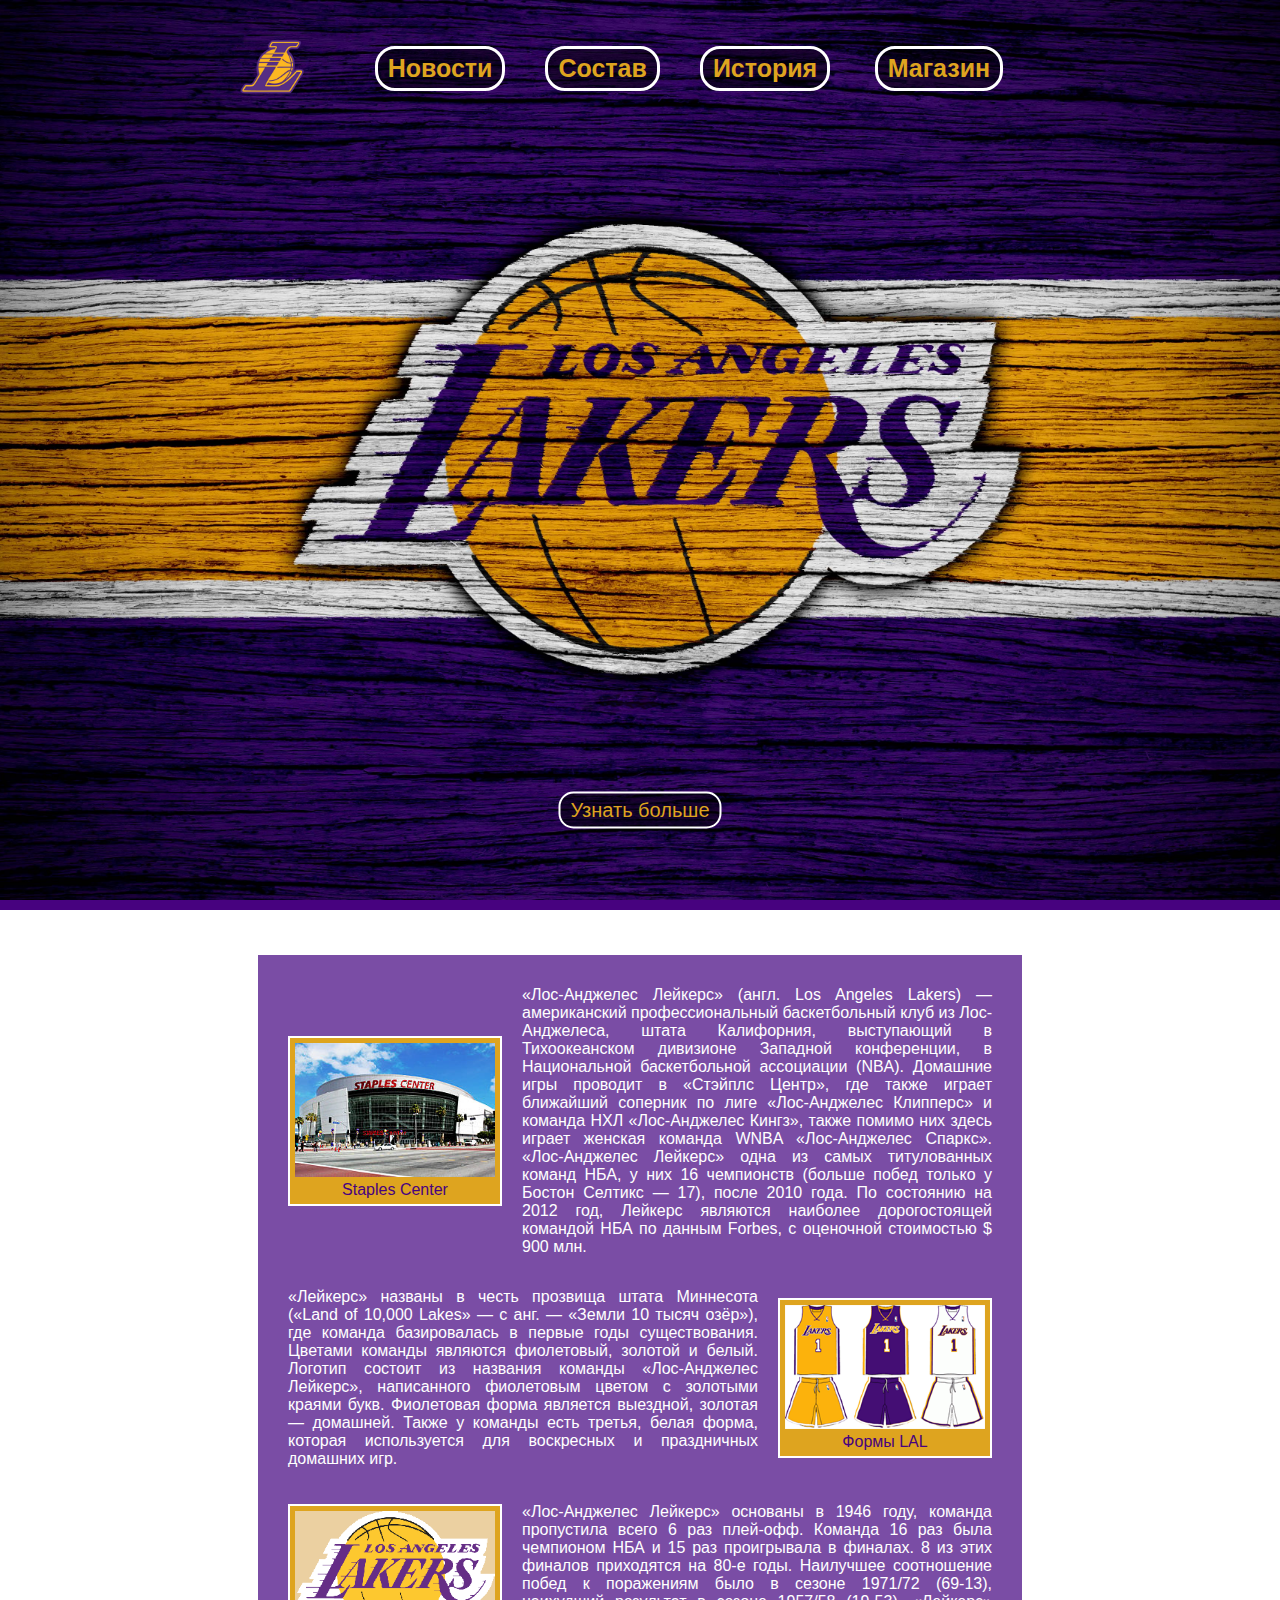
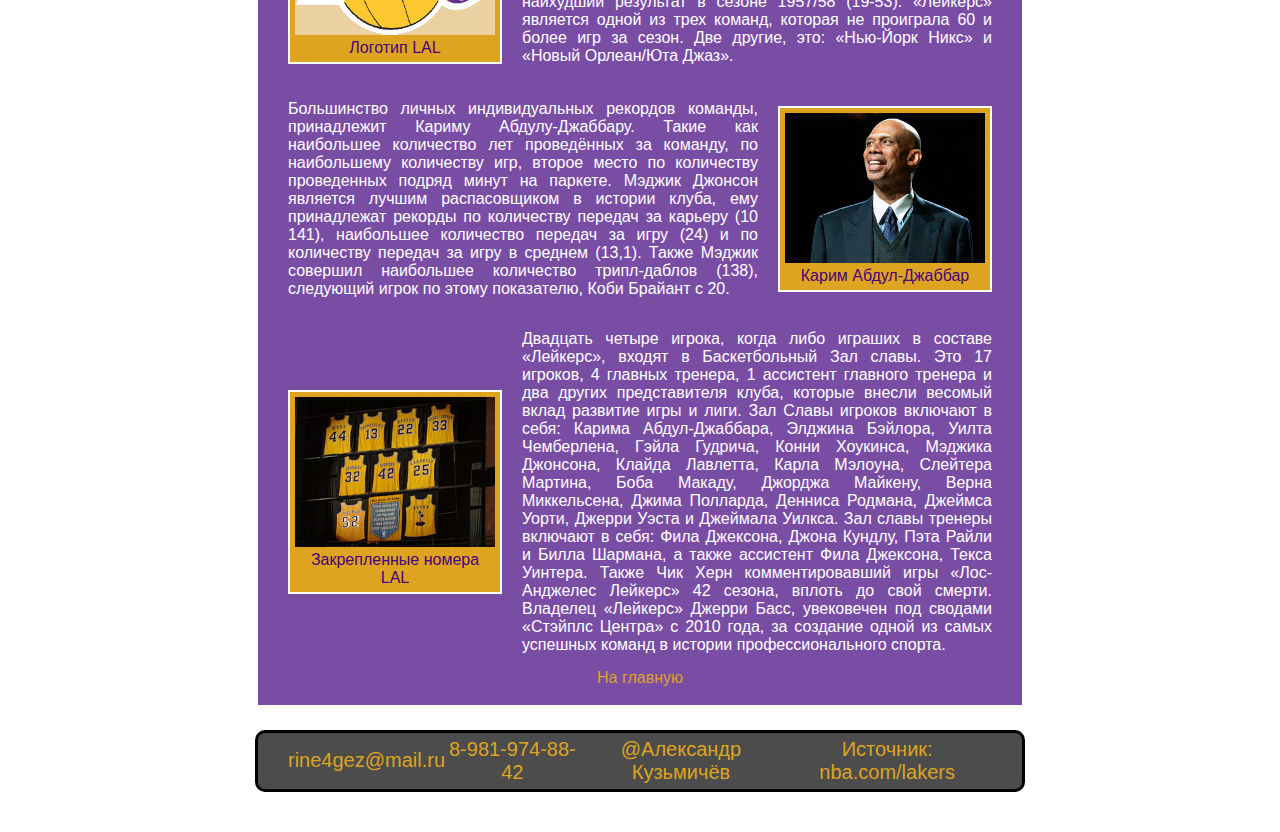
<file: www/index.html>
<!DOCTYPE html>
<html>

	<head>
		<meta charset="UTF-8">
		<title>LAL Basketball</title>
		<link href="css/style.css" rel="stylesheet">
	</head>
	
	<body class="sideimages">
		<a name="top"></a>
		<!-- Шапка сайта(логотип,меню) -->
		<header class="header">
			<div class="header_container">
				<img alt="Lakers" src="image/logo.png" width="70px"></img>
				<ul class="dropdown">
					<li class="dropdown-top">
					<a class="link" href="news.html">Новости</a>
					<ul class="dropdown-inside">
						<li><a href="statistics.html">Статистика</a></li>
						<li><a href="highlights.html">Хайлайты</a></li>
					</ul>
					</li>
					<li class="dropdown-top">
					<a class="link" href="team.html">Состав</a>
					</li>
					<a class="link" href="history.html">История</a>
					<a class="link" href="https://lakersstore.com/?utm_source=lakers&utm_medium=lakers_website&utm_campaign=lakers_web_general_9.30.13_01">Магазин</a>
				</ul>
			</div>
		</header>
		
		<!-- Интро сайта(изображение логотипа) -->
		<div class="intro">
			<a class="anchor" href="#content">Узнать больше</a>
		</div>
	
		<!-- Боковые изображения(задний фон контента) -->
			
		<a name="content"></a>
		
		<!-- Контейнер контента -->
		<div class="content">
		
			<!-- Подконтейнер контента -->
			<div class="content_inner">
			
				<!-- Стилизация изображения по левому краю -->
				<figure class="limg">
					<img class="wimg" src="image/staplescenter.jpg">
					<figcaption>Staples Center</figcaption>
				</figure>
				
				<p align="justify">«Лос-Анджелес Лейкерс» (англ. Los Angeles Lakers) — американский профессиональный баскетбольный клуб из Лос-Анджелеса, штата Калифорния, выступающий в Тихоокеанском дивизионе Западной конференции, в Национальной баскетбольной ассоциации (NBA). Домашние игры проводит в «Стэйплс Центр», где также играет ближайший соперник по лиге «Лос-Анджелес Клипперс» и команда НХЛ «Лос-Анджелес Кингз», также помимо них здесь играет женская команда WNBA «Лос-Анджелес Спаркс». «Лос-Анджелес Лейкерс» одна из самых титулованных команд НБА, у них 16 чемпионств (больше побед только у Бостон Селтикс — 17), после 2010 года. По состоянию на 2012 год, Лейкерс являются наиболее дорогостоящей командой НБА по данным Forbes, с оценочной стоимостью $ 900 млн.</p>
				
			</div>
			
			<!-- Подконтейнер контента -->
			<div class="content_inner">
			
				<p align="justify">«Лейкерс» названы в честь прозвища штата Миннесота («Land of 10,000 Lakes» — с анг. — «Земли 10 тысяч озёр»), где команда базировалась в первые годы существования. Цветами команды являются фиолетовый, золотой и белый. Логотип состоит из названия команды «Лос-Анджелес Лейкерс», написанного фиолетовым цветом с золотыми краями букв. Фиолетовая форма является выездной, золотая — домашней. Также у команды есть третья, белая форма, которая используется для воскресных и праздничных домашних игр.</p>
				
				<!-- Стилизация изображения по правому краю -->
				<figure class="rimg">
					<img class="wimg" src="image/forms.png">
					<figcaption>Формы LAL</figcaption>
				</figure>
				
			</div>
			
			<!-- Подконтейнер контента -->
			<div class="content_inner">
			
				<!-- Стилизация изображения по левому краю -->
				<figure class="limg">
					<img class="wimg" src="image/lakerslogo.png">
					<figcaption>Логотип LAL</figcaption>
				</figure>
				
				<p align="justify">«Лос-Анджелес Лейкерс» основаны в 1946 году, команда пропустила всего 6 раз плей-офф. Команда 16 раз была чемпионом НБА и 15 раз проигрывала в финалах. 8 из этих финалов приходятся на 80-е годы. Наилучшее соотношение побед к поражениям было в сезоне 1971/72 (69-13), наихудший результат в сезоне 1957/58 (19-53). «Лейкерс» является одной из трех команд, которая не проиграла 60 и более игр за сезон. Две другие, это: «Нью-Йорк Никс» и «Новый Орлеан/Юта Джаз».</p>
				
			</div>
				
			<!-- Подконтейнер контента -->
			<div class="content_inner">
			
				<p align="justify">Большинство личных индивидуальных рекордов команды, принадлежит Кариму Абдулу-Джаббару. Такие как наибольшее количество лет проведённых за команду, по наибольшему количеству игр, второе место по количеству проведенных подряд минут на паркете. Мэджик Джонсон является лучшим распасовщиком в истории клуба, ему принадлежат рекорды по количеству передач за карьеру (10 141), наибольшее количество передач за игру (24) и по количеству передач за игру в среднем (13,1). Также Мэджик совершил наибольшее количество трипл-даблов (138), следующий игрок по этому показателю, Коби Брайант с 20.</p>
				
				<!-- Стилизация изображения по правому краю -->
				<figure class="rimg">
					<img class="wimg" src="image/kareem.jpg">
					<figcaption>Карим Абдул-Джаббар</figcaption>
				</figure>	
				
			</div>
			
			<!-- Подконтейнер контента -->
			<div class="content_inner">
				
				<!-- Стилизация изображения по левому краю -->
				<figure class="limg">
					<img class="wimg" src="image/number.jpg">
					<figcaption>Закрепленные номера LAL</figcaption>
				</figure>
				
				<p align="justify">Двадцать четыре игрока, когда либо играших в составе «Лейкерс», входят в Баскетбольный Зал славы. Это 17 игроков, 4 главных тренера, 1 ассистент главного тренера и два других представителя клуба, которые внесли весомый вклад развитие игры и лиги. Зал Славы игроков включают в себя: Карима Абдул-Джаббара, Элджина Бэйлора, Уилта Чемберлена, Гэйла Гудрича, Конни Хоукинса, Мэджика Джонсона, Клайда Лавлетта, Карла Мэлоуна, Слейтера Мартина, Боба Макаду, Джорджа Майкену, Верна Миккельсена, Джима Полларда, Денниса Родмана, Джеймса Уорти, Джерри Уэста и Джеймала Уилкса. Зал славы тренеры включают в себя: Фила Джексона, Джона Кундлу, Пэта Райли и Билла Шармана, а также ассистент Фила Джексона, Текса Уинтера. Также Чик Херн комментировавший игры «Лос-Анджелес Лейкерс» 42 сезона, вплоть до свой смерти. Владелец «Лейкерс» Джерри Басс, увековечен под сводами «Стэйплс Центра» с 2010 года, за создание одной из самых успешных команд в истории профессионального спорта.</p>
				
			</div>
			<a class="backanchor" href="#top">На главную</a>
			
		</div>
		<!-- Подвал -->
		<div class="footer">
			<a href="mailto:rine4gez@mail.ru">rine4gez@mail.ru</a>
			8-981-974-88-42 
			<a href="https://www.vk.com/fannge">@Александр Кузьмичёв</a>
			<a href="https://www.nba.com/lakers">Источник: nba.com/lakers</a>
		</div>	
	</body>
</html>
</file>
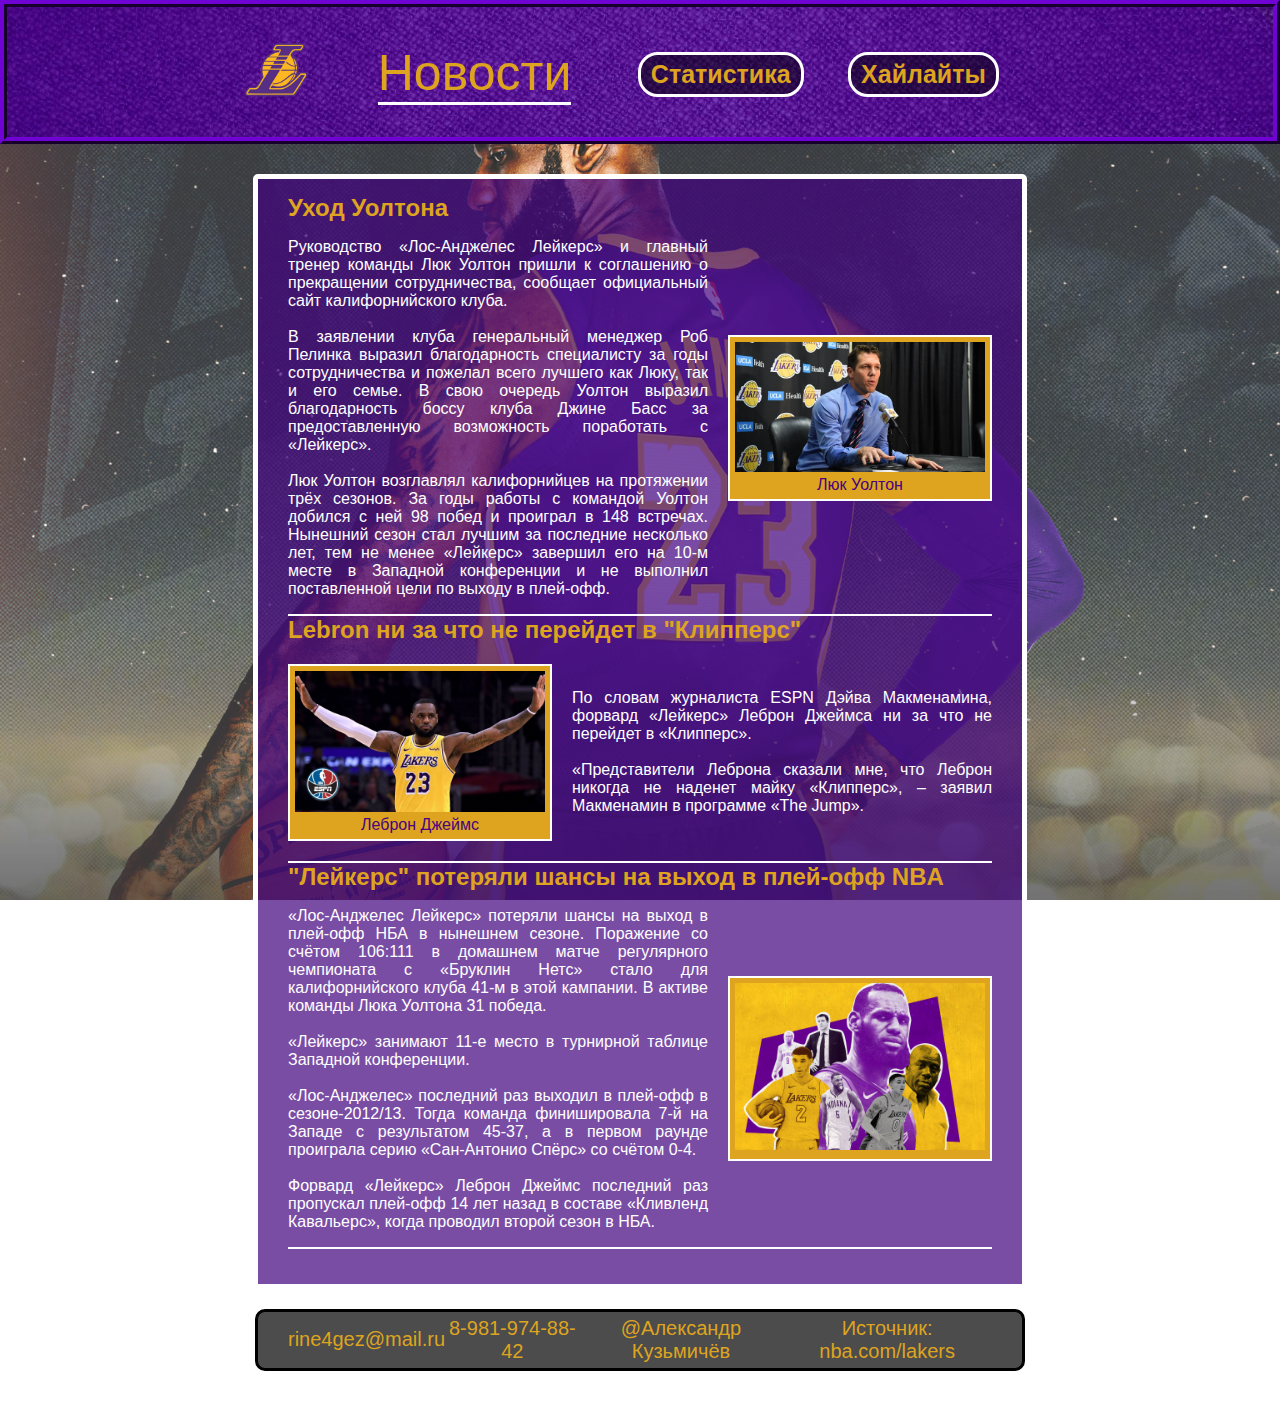
<file: www/news.html>
<!DOCTYPE html>
<html>

	<head>
		<meta charset="UTF-8">
		<title>LAL News</title>
		<link href="css/style.css" rel="stylesheet">
	</head>
	
	<body class="ssideimages">
		<header class="menu">
			<div class="header_container">
				<a href="index.html"><img alt="Lakers" src="image/logo.png" width="70px"></img></a>
				<div class="name">Новости</div>
				<nav>
						<a class="link" href="statistics.html">Статистика</a>
						<a class="link" href="highlights.html">Хайлайты</a>
				</nav>
			</div>
		</header>
		
		<div class="content">
			<h2>Уход Уолтона</h2>
			<div class="ncontent_inner">
				<p align="justify">Руководство «Лос-Анджелес Лейкерс» и главный тренер команды Люк Уолтон пришли к соглашению о прекращении сотрудничества, сообщает официальный сайт калифорнийского клуба.<br><br>
				В заявлении клуба генеральный менеджер Роб Пелинка выразил благодарность специалисту за годы сотрудничества и пожелал всего лучшего как Люку, так и его семье. В свою очередь Уолтон выразил благодарность боссу клуба Джине Басс за предоставленную возможность поработать с «Лейкерс».<br><br>
				Люк Уолтон возглавлял калифорнийцев на протяжении трёх сезонов. За годы работы с командой Уолтон добился с ней 98 побед и проиграл в 148 встречах. Нынешний сезон стал лучшим за последние несколько лет, тем не менее «Лейкерс» завершил его на 10-м месте в Западной конференции и не выполнил поставленной цели по выходу в плей-офф.</p>
				<figure class="rimg">
					<img class="nimg" src="image/wolton.jpg">
					<figcaption>Люк Уолтон</figcaption>
				</figure>
			</div>
			
			<h2>Lebron ни за что не перейдет в "Клипперс"</h2>
			<div class="ncontent_inner">
				<figure class="limg">
					<img class="nimg" src="image/clippers.jpg">
					<figcaption>Леброн Джеймс</figcaption>
				</figure>
				<p align="justify">По словам журналиста ESPN Дэйва Макменамина, форвард «Лейкерс» Леброн Джеймса ни за что не перейдет в «Клипперс».<br><br>
				«Представители Леброна сказали мне, что Леброн никогда не наденет майку «Клипперс», – заявил Макменамин в программе «The Jump».</p>
			</div>
			
			<h2>"Лейкерс" потеряли шансы на выход в плей-офф NBA</h2>
			<div class="ncontent_inner">
				<p align="justify">«Лос-Анджелес Лейкерс» потеряли шансы на выход в плей-офф НБА в нынешнем сезоне. Поражение со счётом 106:111 в домашнем матче регулярного чемпионата с «Бруклин Нетс» стало для калифорнийского клуба 41-м в этой кампании. В активе команды Люка Уолтона 31 победа.<br><br>
				«Лейкерс» занимают 11-е место в турнирной таблице Западной конференции.<br><br>
				«Лос-Анджелес» последний раз выходил в плей-офф в сезоне-2012/13. Тогда команда финишировала 7-й на Западе с результатом 45-37, а в первом раунде проиграла серию «Сан-Антонио Спёрс» со счётом 0-4.<br><br>
				Форвард «Лейкерс» Леброн Джеймс последний раз пропускал плей-офф 14 лет назад в составе «Кливленд Кавальерс», когда проводил второй сезон в НБА.</p>
				<figure class="rimg">
					<img class="nimg" src="image/fail.jpg">
				</figure>
			</div>
		</div>
		<div class="footer">
			<a href="mailto:rine4gez@mail.ru">rine4gez@mail.ru</a>
			8-981-974-88-42 
			<a href="https://www.vk.com/fannge">@Александр Кузьмичёв</a>
			<a href="https://www.nba.com/lakers">Источник: nba.com/lakers</a>
		</div>
	</body>
</html>
</file>
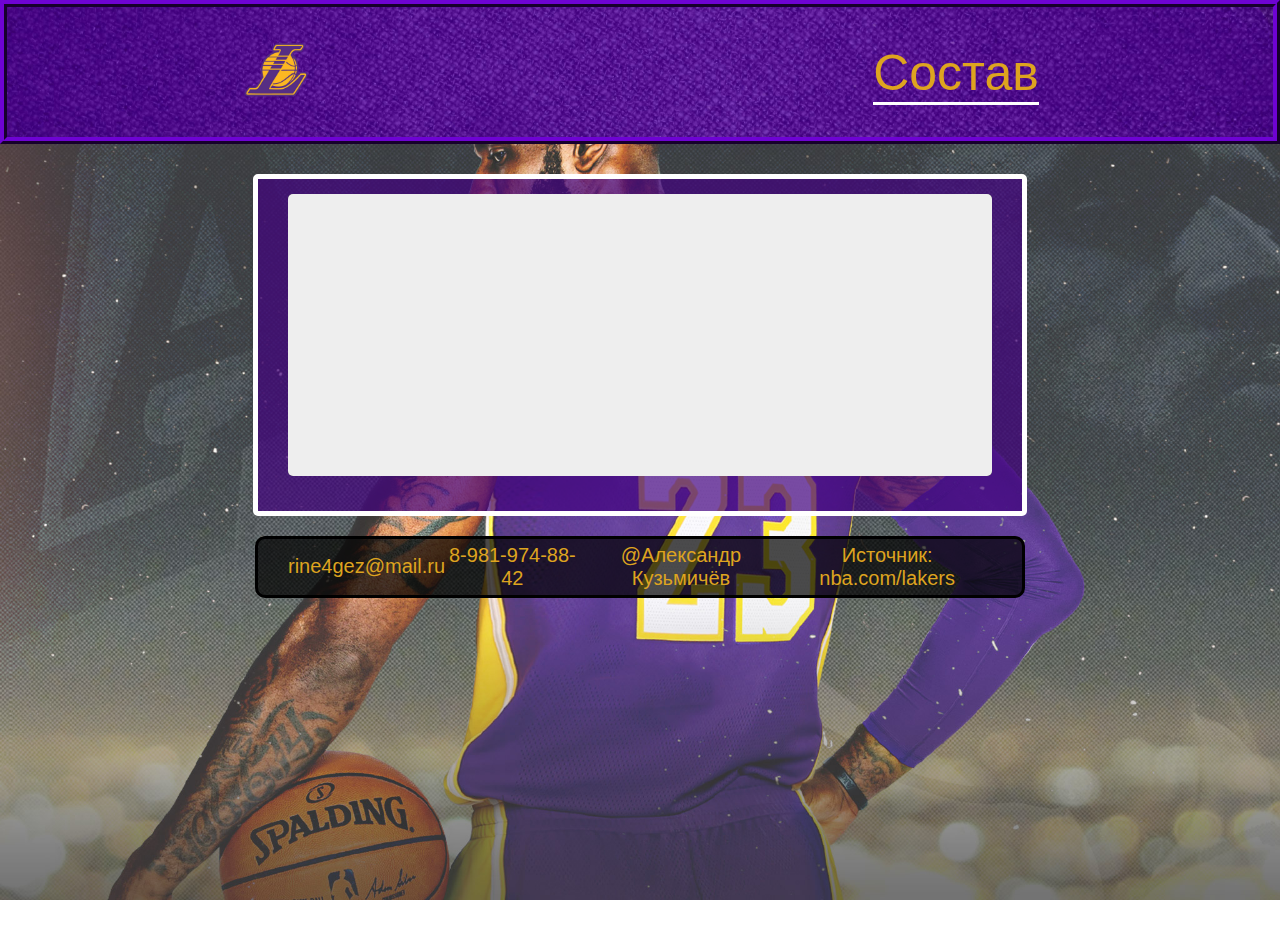
<file: www/team.html>
<!DOCTYPE html>
<html>

	<head>
		<meta charset="UTF-8">
		<title>LAL Team</title>
		<link href="css/style.css" rel="stylesheet">		
		<link rel="stylesheet" href="ism/css/my-slider.css"/>
		<script src="ism/js/ism-2.2.min.js"></script>
	</head>
	
	<body class="ssideimages">
		<header class="menu">
			<div class="header_container">
				<a href="index.html"><img alt="Lakers" src="image/logo.png" width="70px"></img></a>
				<div class="name">Состав</div>
			</div>
		</header>
		
		<div class="content">
			<div class="ism-slider" id="my-slider">
				<ol>
				<li>
				  <img src="ism/image/slides/_u/1556996887291_382779.jpg">
				</li>
				<li>
				  <img src="ism/image/slides/_u/1556996887192_770565.jpg">
				</li>
				<li>
				  <img src="ism/image/slides/_u/1556996887131_265546.jpg">
				</li>
				<li>
				  <img src="ism/image/slides/_u/1556996887110_739582.jpg">
				</li>
				<li>
				  <img src="ism/image/slides/_u/1556996887049_210045.jpg">
				</li>
				<li>
				  <img src="ism/image/slides/_u/1556996887016_848868.jpg">
				</li>
				<li>
				  <img src="ism/image/slides/_u/1556996886503_878164.jpg">
				</li>
				<li>
				  <img src="ism/image/slides/_u/1556997713829_973089.jpg">
				</li>
				</ol>
			</div>
		</div>
		<div class="footer">
			<a href="mailto:rine4gez@mail.ru">rine4gez@mail.ru</a>
			8-981-974-88-42 
			<a href="https://www.vk.com/fannge">@Александр Кузьмичёв</a>
			<a href="https://www.nba.com/lakers">Источник: nba.com/lakers</a>
		</div>
	</body>
</html>
</file>
<file: www/css/style.css>
body { /* Стилизация всей страницы */
	margin: 0;
	font-family: sans-serif;
}

figcaption { /* Стилизация текста под изображением */
	text-align: center;
	color: #47027F;
}

.header_container { /* Стилизация шапки */
	width: 100%;
	max-width: 63%;
	margin: 0 auto;
	display: flex;
	align-items: center;
	justify-content: space-between;
	padding: 0;
}

.content_container { /* Стилизация контента */
	width: 100%;
	max-width: 55%;
	margin: 0 auto;
}

.intro { /* Стилизация интро */
	width: 100%;
	height: 100vh;
	background: url("../image/intro.jpg") center no-repeat;
	border-bottom: 10px solid #47027F; 
	background-size: cover;
	margin-bottom: 40px;
}

.anchor { /* Стилизация якоря вниз */
	color: #DEA41F;
	font-size: 20px;
	border: 2px solid #FFF;
	padding: 5px 10px;
	border-radius: 15px;
	background-color: rgba(0, 0, 0, 0.5);
	top: 90%;
	left: 50%;
	margin-right: -50%;
	transform: translate(-50%, -50%);
	position: absolute;
	text-decoration: none;
	transition: 0.5s all;
}

.anchor:hover { /* Событийная стилизация якоря */
	color: #42027F;
	background-color: #DEA41F;
}

.header { /* Стилизация шапки */
	padding-top: 30px;
	width: 100%;
	position: absolute;
	top: 0;
	left: 0;
	right: 0;
	z-index: 1000;
}

.link { /* Стилизация ссылок */
	font-size: 25px;
	font-weight: 600;
	display: inline-block;
	vertical-align: top;
	margin-right: 40px;
	color: #DEA41F;
	background-color: rgba(0, 0, 0, 0.5);
	text-decoration: none;
	transition: 0.5s all;
	border: 3px solid #FFF;
	border-radius: 20px;
	padding: 5px 10px;
}

.link:hover { /* Событийная стилизация ссылок */
	color: #42027F;
	background-color: #DEA41F;
}

.sideimages { /* Стилизация боковых изображений */
	min-height: 100vh;
	padding-bottom: 40px;
	background: url(../image/lakers.jpg) center;
	background-attachment: fixed;
	background-size: cover;
}

.content { /* Стилизация контента */
	font-family: sans-serif;
	color: #FFF;
	background-color: rgba(66, 2, 127, 0.7);
	border: 5px solid #FFFFFF;
	border-radius: 5px;
    padding: 15px 30px 35px 30px;
	width: 100%;
	max-width: 55%;
	margin: 0 auto;
}

.content_inner { /* Стилизация отдельных частей контента */
	display: flex;
	align-items: center;
	justify-content: space-between;
}

.rimg { /* Стилизация правосторонних изображений */
	border: 2px solid #FFFFFF;
	padding: 5px;
	background-color: #DEA41F;
	margin: 20px 0px 20px 20px;
}

.limg { /* Стилизация левосторонних изображений */
	border: 2px solid #FFFFFF;
	padding: 5px;
	background-color: #DEA41F;
	margin: 20px 20px 20px 0px;
}

.wimg {
	width: 200px;
}
.backanchor { /* Стилизация якоря наверх */
	position: absolute;
	text-decoration: none;
	color: #DEA41F;
	left: 50%;
	margin-right: -50%;
	transform: translate(-50%, -50%);
	margin: 10px 0;
	transition: 0.5s all;
}

.backanchor:after { /* Стилизация псевдоэлемента "после" якоря наверх */
	content: "";
	display: block;
	width: 100%;
	height: 2px;
	margin: 3px auto 0;
	background-color: rgba(255,255,255,0);
	transition: 0.5s all;
}

.backanchor:hover { /* Событийная стилизация якоря наверх */
	color: red;
}

.backanchor:hover:after { /* Событийная стилизация псевдоэлемента "после" якоря наверх */
	background-color: rgba(255,255,255,1);
}

.footer { /* Стилизация подвала */
	border: 3px solid #000;
	border-radius: 10px;
	background-color: rgba(0,0,0,0.7);
	width: 100%;
	max-width: 55%;
	margin: 0 auto;
	display: flex;
	align-items: center;
	justify-content: space-between;
	color: #DEA41F;
	text-align: center;
	font-size: 20px;
	margin-top: 20px;
	padding: 5px 30px;
}

.footer a{ /* Стилизация ссылок подвала */
	text-decoration: none;
	color: #DEA41F;
	transition: 0.5s all;
}

.footer a:hover{ /* Событийная стилизация ссылок подвала */
	color: red;
}

/* Стилизация и настройка выпадающего списка */
.dropdown li{ 
	position: relative;
}
.dropdown, .dropdown-inside {
    padding: 0;
    list-style-type: none;
}
.dropdown-inside {
    left: -9999px;
    position: absolute;
}
.dropdown-top {
    margin: 0;
    float: left;
    display: inline;
}
.dropdown-top a {
    display: block;
}
.dropdown-top:hover .dropdown-inside {
    left: 3px;
    display: block;
}
.dropdown-inside {
	font-weight: 600;
	display: inline-block;
	vertical-align: top;
	margin-right: 40px;
	color: #DEA41F;
	background-color: rgba(0, 0, 0, 0.5);
	text-decoration: none;
	border-radius: 5px;
	border-top: none;
	padding: 5px 10px 5px 10px;
}

.dropdown-inside a {
	color: #DEA41F;
	text-decoration: none;
	padding: 5px 5px;
	border-radius: 7px;
	transition: 0.3s all;
}
.dropdown-inside a:hover {
	color: #42027F;
	background-color: #DEA41F;
}
/* Конец стилизации и настройки выпадающего списка */

/* Дополнительная стилизация для побочных страниц */
.menu {
	margin: 0 0 30px 0;
	height: 100px;
	width: 100% - 7px;
	background-image: url(../image/texture.jpeg);
	background-size: cover;
	border: 7px ridge #42027F;
	padding: 30px 0 0 0;
	top: 0;
	left: 0;
	right: 0;
}

/* Стилизация изображения */
.nimg {
	width: 250px;
}

/* Стилизация названия страницы */
.name {
	color: #DEA41F;
	font-size: 50px;
	border-bottom: 3px solid #FFF;
	position: relative;
}

.ssideimages { /* Стилизация боковых изображений */
	min-height: 100vh;
	background: url(../image/news.jpg) center;
	background-attachment: fixed;
	background-size: cover;
	margin-bottom: 30px;
}

/* Стилизация заголовков */
h2 {
	margin: 0 0 0 0;
	color: #DEA41F;
}

.ncontent_inner { /* Стилизация отдельных частей контента */
	display: flex;
	align-items: center;
	justify-content: space-between;
	border-bottom: 2px solid #FFF;
}

/* Стилизация таблицы */
table {
	border: 5px ridge #000;
	border-collapse: collapse;
	width: 1050px;
}

td {
	text-align: center;
	border: 3px ridge #DEA41F;
	background-color: #42027F;
}

caption {
	font-size: 24px;
	color: #DEA41F;
	margin-bottom: 10px;
}

.head {
	color: orange;
	font-size: 18px;
}
/* Конец стилизация таблицы */

/* Стилизация видео */
.videos {
	width: 900px;
	margin: 0 auto;
	display: block;
}

.contvid {
	margin-top: 30px;
	border: 5px ridge #DEA41F;
}

/* Стилизация для маленький экранов */
@media screen and (max-width: 640px) {
	.link {
			font-size: 16px;
			font-weight: 600;
			display: inline-block;
			vertical-align: top;
			margin-right: 15px;
			color: #DEA41F;
			background-color: rgba(0, 0, 0, 0.5);
			text-decoration: none;
			transition: 0.5s all;
			border: 2px solid #FFF;
			border-radius: 10px;
			padding: 2px 5px;
	}
	.header_container
	{
		max-width: 90%;
	}
	.anchor {
		color: #DEA41F;
		font-size: 14px;
		border: 2px solid #FFF;
		padding: 2px 5px;
		border-radius: 7px;
		background-color: rgba(0, 0, 0, 0.5);
		top: 90%;
		left: 50%;
		margin-right: -50%;
		transform: translate(-50%, -50%);
		position: absolute;
		text-decoration: none;
		transition: 0.5s all;
	}
	.content {
		font-family: sans-serif;
		font-size: 11px;
		color: #FFF;
		background-color: rgba(66, 2, 127, 0.7);
		border: 2px solid #FFFFFF;
		border-radius: 3px;
		padding: 5px 10px 12px 10px;
		width: 100%;
		max-width: 80%;
		margin: 0 auto;
	}
	.wimg {
		width: 100px;
	}
	.footer {
		border: 2px solid #000;
		border-radius: 5px;
		background-color: rgba(0,0,0,0.7);
		width: 100%;
		max-width: 73%;
		margin: 0 auto;
		display: flex;
		align-items: center;
		justify-content: space-between;
		color: #DEA41F;
		text-align: center;
		font-size: 10px;
		margin-top: 10px;
		padding: 5px 30px;
	}
	.sideimages {
		padding-bottom: 10px;
	}
	.backanchor {
		position: absolute;
		text-decoration: none;
		color: #DEA41F;
		left: 50%;
		margin-right: -50%;
		transform: translate(-50%, -50%);
		margin: 0px 0;
		transition: 0.5s all;
	}
	.name {
		color: #DEA41F;
		font-size: 30px;
		border-bottom: 3px solid #FFF;
		position: relative;
	}
	.nimg {
		width: 200px;
	}
	table {
		border: 5px ridge #000;
		border-collapse: collapse;
		width: 430px;
	}
	.head {
		font-size: 13px;
	}
	.videos {
		width: 400px;
		margin: 0 auto;
		display: block;
	}
}
</file>
<file: www/ism/css/my-slider.css>
.ism-slider > ol, .ism-slider > ol > li, .ism-slider > ol > li > img { width: 100%; list-style: none; margin: 0; padding: 0; }
.ism-slider {
  overflow: hidden;
  position: relative;
  padding: 0 !important;
  -webkit-user-select: none;
  -khtml-user-select: none;
  -moz-user-select: none;
  -ms-user-select: none;
  user-select: none;
  cursor: default;
  z-index: 2;
  background-color: rgba(0, 0, 0, 0.1);
  -webkit-animation: ism-fadein 3s;
  -webkit-background-clip: padding-box;
  -moz-background-clip: padding;
  background-clip: padding-box;
}
@-webkit-keyframes ism-fadein {
  from { opacity: 0; }
  to { opacity: 1; }
}
@-webkit-keyframes ism-loading {
  50% { left: 120px; }
}

.ism-slider .ism-slides {
  list-style: none;
  position: absolute;
  height: 100%;
  top: 0;
  padding: 0 !important;
  margin-top: 0;
  margin-bottom: 0;
  z-index: 1;
}

.ism-slider li.ism-slide {
  height: 100%;
  overflow: hidden;
  position: absolute;
  display: block;
  top: 0;
  bottom: 0;
  margin: 0 !important;
  padding: 0 !important;
  background-color: #d5d5d5;
  text-align: center;
}

.ism-slider .ism-img-frame {
  display: block;
  position: absolute;
  width: 100%;
  height: 100%;
}

.ism-slider a.ism-image-link {
  position: absolute;
  color: inherit;
  text-decoration: none;
  display: block;
  top: 0;
  left: 0;
  width: 100%;
  height: 100%;
}

.ism-slider .ism-img {
  display: block;
  border: none;
  position: absolute;
  pointer-events: none;
}

.ism-button, .ism-pause-button {
  position: absolute;
  display: block;
  -webkit-box-sizing: border-box; -moz-box-sizing: border-box; box-sizing: border-box;
  border: none;
  outline: none;
  text-align:center;
  z-index: 6;
  cursor: pointer;
  padding: 0;
  background-repeat: no-repeat;
  background-position: center center;
}

.ism-pause-button {
  display: none;
  left: 50%;
}

.ism-slider:hover .ism-pause-button {
  display: block;
}

.ism-caption {
  -webkit-box-sizing: border-box; -moz-box-sizing: border-box; box-sizing: border-box;
  padding: 0 1em;
  text-shadow: none;
  line-height: 1.2em;
  padding: 0.25em 0.5em;
  width: auto;
  height: auto;
  text-align: center;
  visibility: hidden;
}

a.ism-image-link .ism-caption, a.ism-caption {
  text-decoration: none;
  font-weight: normal;
}

a.ism-caption:hover {
  text-decoration: underline;
}

.ism-caption-0 {
  z-index: 3;
}

.ism-caption-1 {
  z-index: 4;
}

.ism-caption-2 {
  z-index: 5;
}

.ism-radios {
  margin: 0;
  padding: 0;
  list-style: none;
  color: #fff;
  font-size: 1px;
}

.ism-slider .ism-radios {
  position: absolute;
  -webkit-box-sizing: border-box; -moz-box-sizing: border-box; box-sizing: border-box;
  z-index: 6;
  bottom: 5px;
  left: 0;
  right: 0;
  width: auto;
  background-color: rgba(255, 255, 255, 0.0);
  padding: 0 7px;
  height: 0;
  overflow: visible;
}

.ism-slider .ism-radios.ism-radios-as-thumbnails {
  bottom: 5px;
}

.ism-radios li {
  position: relative;
  display: inline-block;
  margin: 0 3px;
  padding: 0;
}

.ism-radios input.ism-radio {
  display: none;
}

.ism-radios label {
  display: block;
  -webkit-box-sizing: border-box; -moz-box-sizing: border-box; box-sizing: border-box;
  margin: 0;
  text-decoration: none;
  cursor: pointer;
}

.ism-radios-as-thumbnails label {
  -webkit-background-size: 120% auto; -moz-background-size: 120% auto; -o-background-size: 120% auto; background-size: 120% auto;
  background-position: center center;
  background-repeat: no-repeat;
  border: 2px solid rgba(255, 255, 255, 0.6);
  opacity: 0.8;
}

.ism-radios-as-thumbnails label:hover {
  border: 2px solid #fff;
  opacity: 1;
}

.ism-radios-as-thumbnails li.active label {
  border: 2px solid rgba(255, 255, 255, 1.0);
  opacity: 1;
}

p.ism-badge {
  margin: 0 auto;
  text-align: right;
  font-size: 10px;
  padding-top: 1px;
  color: #ccc;
  font-family: sans-serif;
  font-weight: normal;
}

p.ism-badge a.ism-link {
  color: inherit;
  text-decoration: none;
  margin-right: 0.25em;
}

p.ism-badge a.ism-link:hover {
  color: #aaa;
  text-decoration: underline;
}

.ism-zoom-in {
  -webkit-animation: zoomin 0.81s linear 1;
  animation: zoomin 0.81s linear 1;
}

@-webkit-keyframes zoomin {
  0% { -webkit-transform: scale(1.0); transform: scale(1.0); }
  100% { -webkit-transform: scale(3.0); transform: scale(3.0); }
}
@keyframes zoomin {
  0% { -webkit-transform: scale(1.0); transform: scale(1.0); }
  100% { -webkit-transform: scale(3.0); transform: scale(3.0); }
}

@-webkit-keyframes fadein {
  0% { opacity: 0; }
 100% { opacity: 1; }
}
@keyframes fadein {
  0% { opacity: 0; }
 100% { opacity: 1; }
}

@-webkit-keyframes slidein {
  0% { -webkit-transform: translate(-1200px, 0); transform: translate(-1200px, 0); }
  100% { -webkit-transform: translate(0, 0); transform: translate(0, 0); }
}
@keyframes slidein {
  0% { -webkit-transform: translate(-1200px, 0); transform: translate(-1200px, 0); }
  100% { -webkit-transform: translate(0, 0); transform: translate(0, 0); }
}

@-webkit-keyframes popin {
  50% { -webkit-transform: scale(1.2); transform: scale(1.2); }
}
@keyframes popin {
  50% { -webkit-transform: scale(1.2); transform: scale(1.2); }
}

.ism-zoom-pan {
  -webkit-animation: zoompan 20.0s linear 1;
  animation: zoompan 20.0s linear 1;
}
@-webkit-keyframes zoompan {
  0% { -webkit-transform: translate(0, 0) scale(1.0); transform: translate(0, 0) scale(1.0); }
  50% { -webkit-transform: translate(-5%, -5%) scale(1.3); transform: translate(-5%, -5%) scale(1.3); }
  100% { -webkit-transform: translate(0, 0) scale(1.0); transform: translate(0, 0) scale(1.0); }
}
@keyframes zoompan {
  0% { -webkit-transform: translate(0, 0) scale(1.0); transform: translate(0, 0) scale(1.0); }
  50% { -webkit-transform: translate(-5%, -5%) scale(1.3); transform: translate(-5%, -5%) scale(1.3); }
  100% { -webkit-transform: translate(0, 0) scale(1.0); transform: translate(0, 0) scale(1.0); }
}

.ism-zoom-rotate {
  -webkit-animation: zoomrotate 20.0s linear 1;
  animation: zoomrotate 20.0s linear 1;
}
@-webkit-keyframes zoomrotate {
  0% { -webkit-transform: rotate(0) scale(1.0); transform: rotate(0) scale(1.0); }
  50% { -webkit-transform: rotate(-5deg) scale(1.3); transform: rotate(-5deg) scale(1.3); }
  100% { -webkit-transform: rotate(0) scale(1.0); transform: rotate(0) scale(1.0); }
}
@keyframes zoomrotate {
  0% { -webkit-transform: rotate(0) scale(1.0); transform: rotate(0) scale(1.0); }
  50% { -webkit-transform: rotate(-5deg) scale(1.3); transform: rotate(-5deg) scale(1.3); }
  100% { -webkit-transform: rotate(0) scale(1.0); transform: rotate(0) scale(1.0); }
}
/* SLIDER */

#my-slider {
    width: 100%;
    -webkit-border-radius: 5px; border-radius: 5px; 
}

#my-slider-ism-badge {
    width: 100%;
}

#my-slider:before {
    content: ''; display: block; padding-top: 40%;
}

#my-slider .ism-frame {
    position: absolute; top: 0; bottom: 0; left: 0; width: 100%;
}

#my-slider .ism-button {
    display: block;
    border-radius: 25px;
    width: 50px; height: 50px; background-size: 16px 16px; top: 50%; margin-top: -25px;
    color: #fff; background-color: rgba(0, 0, 0, 0.3);
    display: block; visibility: visible;
}

#my-slider .ism-button-prev {
    background-image: url([data-uri]);
    left: 10px;
}

#my-slider .ism-button-next {
    background-image: url([data-uri]);
    right: 10px;
}

#my-slider .ism-pause-button {
    width: 50px; height: 50px; background-size: 16px 16px; top: 50%; margin-top: -25px; border-radius: 25px; margin-left: -25px;
    color: #fff; background-color: rgba(0, 0, 0, 0.3); background-image: url([data-uri]);
}

#my-slider .ism-pause-button.ism-play {
    background-image: url([data-uri]);
}

#my-slider .ism-button:hover {
    background-color: rgba(0, 0, 0, 0.6);
}

#my-slider .ism-pause-button:hover {
    background-color: rgba(0, 0, 0, 0.6);
}

#my-slider .ism-radios {
    display: block;
    height: 20px;
    text-align: center;
}

#my-slider .ism-radios label {
    width: 20px; height: 20px;
    border-radius: 10px;
    color: #000; background-color: rgba(0, 0, 0, 0.2); border: 2px solid rgba(255, 255, 255, 0.7);
}

#my-slider .ism-radios li.active label {
    background-color: rgba(255, 255, 255, 1.0);
}

#my-slider .ism-radios label:hover {
    border: 2px solid rgba(255, 255, 255, 1.0);
}


/* SLIDES */

#my-slider .ism-slide-0 .ism-img-frame {
    width: 100%;
}

#my-slider .ism-slide-0 .ism-img {
    width: 100%;
    top: 50%; -webkit-transform: translateY(-50%); -moz-transform: translateY(-50%); -ms-transform: translateY(-50%); transform: translateY(-50%);
}

#my-slider .ism-slide-1 .ism-img-frame {
    width: 100%;
}

#my-slider .ism-slide-1 .ism-img {
    width: 100%;
    top: 50%; -webkit-transform: translateY(-50%); -moz-transform: translateY(-50%); -ms-transform: translateY(-50%); transform: translateY(-50%);
}

#my-slider .ism-slide-2 .ism-img-frame {
    width: 100%;
}

#my-slider .ism-slide-2 .ism-img {
    width: 100%;
    top: 50%; -webkit-transform: translateY(-50%); -moz-transform: translateY(-50%); -ms-transform: translateY(-50%); transform: translateY(-50%);
}

#my-slider .ism-slide-3 .ism-img-frame {
    width: 100%;
}

#my-slider .ism-slide-3 .ism-img {
    width: 100%;
    top: 50%; -webkit-transform: translateY(-50%); -moz-transform: translateY(-50%); -ms-transform: translateY(-50%); transform: translateY(-50%);
}

#my-slider .ism-slide-4 .ism-img-frame {
    width: 100%;
}

#my-slider .ism-slide-4 .ism-img {
    width: 100%;
    top: 50%; -webkit-transform: translateY(-50%); -moz-transform: translateY(-50%); -ms-transform: translateY(-50%); transform: translateY(-50%);
}

#my-slider .ism-slide-5 .ism-img-frame {
    width: 100%;
}

#my-slider .ism-slide-5 .ism-img {
    width: 100%;
    top: 50%; -webkit-transform: translateY(-50%); -moz-transform: translateY(-50%); -ms-transform: translateY(-50%); transform: translateY(-50%);
}

#my-slider .ism-slide-6 .ism-img-frame {
    width: 100%;
}

#my-slider .ism-slide-6 .ism-img {
    width: 100%;
    top: 50%; -webkit-transform: translateY(-50%); -moz-transform: translateY(-50%); -ms-transform: translateY(-50%); transform: translateY(-50%);
}

#my-slider .ism-slide-7 .ism-img-frame {
    width: 100%;
}

#my-slider .ism-slide-7 .ism-img {
    width: 100%;
    top: 50%; -webkit-transform: translateY(-50%); -moz-transform: translateY(-50%); -ms-transform: translateY(-50%); transform: translateY(-50%);
}


/* CAPTIONS */

#my-slider .ism-slide-0 .ism-caption-0.ism-caption-anim {
    -webkit-animation: fadein 0.5s; animation: fadein 0.5s;
}

#my-slider .ism-slide-0 .ism-caption-1.ism-caption-anim {
    -webkit-animation: fadein 0.5s; animation: fadein 0.5s;
}

#my-slider .ism-slide-0 .ism-caption-2.ism-caption-anim {
    -webkit-animation: fadein 0.5s; animation: fadein 0.5s;
}

#my-slider .ism-slide-1 .ism-caption-0.ism-caption-anim {
    -webkit-animation: fadein 0.5s; animation: fadein 0.5s;
}

#my-slider .ism-slide-1 .ism-caption-1.ism-caption-anim {
    -webkit-animation: fadein 0.5s; animation: fadein 0.5s;
}

#my-slider .ism-slide-1 .ism-caption-2.ism-caption-anim {
    -webkit-animation: fadein 0.5s; animation: fadein 0.5s;
}

#my-slider .ism-slide-2 .ism-caption-0.ism-caption-anim {
    -webkit-animation: fadein 0.5s; animation: fadein 0.5s;
}

#my-slider .ism-slide-2 .ism-caption-1.ism-caption-anim {
    -webkit-animation: fadein 0.5s; animation: fadein 0.5s;
}

#my-slider .ism-slide-2 .ism-caption-2.ism-caption-anim {
    -webkit-animation: fadein 0.5s; animation: fadein 0.5s;
}

#my-slider .ism-slide-3 .ism-caption-0.ism-caption-anim {
    -webkit-animation: fadein 0.5s; animation: fadein 0.5s;
}

#my-slider .ism-slide-3 .ism-caption-1.ism-caption-anim {
    -webkit-animation: fadein 0.5s; animation: fadein 0.5s;
}

#my-slider .ism-slide-3 .ism-caption-2.ism-caption-anim {
    -webkit-animation: fadein 0.5s; animation: fadein 0.5s;
}

#my-slider .ism-slide-4 .ism-caption-0.ism-caption-anim {
    -webkit-animation: fadein 0.5s; animation: fadein 0.5s;
}

#my-slider .ism-slide-4 .ism-caption-1.ism-caption-anim {
    -webkit-animation: fadein 0.5s; animation: fadein 0.5s;
}

#my-slider .ism-slide-4 .ism-caption-2.ism-caption-anim {
    -webkit-animation: fadein 0.5s; animation: fadein 0.5s;
}

#my-slider .ism-slide-5 .ism-caption-0.ism-caption-anim {
    -webkit-animation: fadein 0.5s; animation: fadein 0.5s;
}

#my-slider .ism-slide-5 .ism-caption-1.ism-caption-anim {
    -webkit-animation: fadein 0.5s; animation: fadein 0.5s;
}

#my-slider .ism-slide-5 .ism-caption-2.ism-caption-anim {
    -webkit-animation: fadein 0.5s; animation: fadein 0.5s;
}

#my-slider .ism-slide-6 .ism-caption-0.ism-caption-anim {
    -webkit-animation: fadein 0.5s; animation: fadein 0.5s;
}

#my-slider .ism-slide-6 .ism-caption-1.ism-caption-anim {
    -webkit-animation: fadein 0.5s; animation: fadein 0.5s;
}

#my-slider .ism-slide-6 .ism-caption-2.ism-caption-anim {
    -webkit-animation: fadein 0.5s; animation: fadein 0.5s;
}

#my-slider .ism-slide-7 .ism-caption-0.ism-caption-anim {
    -webkit-animation: fadein 0.5s; animation: fadein 0.5s;
}

#my-slider .ism-slide-7 .ism-caption-1.ism-caption-anim {
    -webkit-animation: fadein 0.5s; animation: fadein 0.5s;
}

#my-slider .ism-slide-7 .ism-caption-2.ism-caption-anim {
    -webkit-animation: fadein 0.5s; animation: fadein 0.5s;
}

#my-slider .ism-slide-0 .ism-caption-0 {
    font-size: 1.25em;
    font-family: sans-serif;
    position: absolute; top: 10%;
    left: 5%;
    border-radius: 4px;
    border: none;
    color: #fff; background-color: rgba(0, 0, 0, 0.70);
}

#my-slider .ism-slide-0 .ism-caption-1 {
    font-size: 1.25em;
    font-family: sans-serif;
    position: absolute; top: 60%;
    left: 40%;
    border-radius: 4px;
    border: none;
    color: #fff; background-color: rgba(0, 0, 0, 0.70);
}

#my-slider .ism-slide-0 .ism-caption-2 {
    font-size: 1.25em;
    font-family: sans-serif;
    position: absolute; top: 20%;
    left: 60%;
    border-radius: 4px;
    border: none;
    color: #fff; background-color: rgba(0, 0, 0, 0.70);
}

#my-slider .ism-slide-1 .ism-caption-0 {
    font-size: 1.25em;
    font-family: sans-serif;
    position: absolute; top: 10%;
    left: 5%;
    border-radius: 4px;
    border: none;
    color: #fff; background-color: rgba(0, 0, 0, 0.70);
}

#my-slider .ism-slide-1 .ism-caption-1 {
    font-size: 1.25em;
    font-family: sans-serif;
    position: absolute; top: 60%;
    left: 40%;
    border-radius: 4px;
    border: none;
    color: #fff; background-color: rgba(0, 0, 0, 0.70);
}

#my-slider .ism-slide-1 .ism-caption-2 {
    font-size: 1.25em;
    font-family: sans-serif;
    position: absolute; top: 20%;
    left: 60%;
    border-radius: 4px;
    border: none;
    color: #fff; background-color: rgba(0, 0, 0, 0.70);
}

#my-slider .ism-slide-2 .ism-caption-0 {
    font-size: 1.25em;
    font-family: sans-serif;
    position: absolute; top: 10%;
    left: 5%;
    border-radius: 4px;
    border: none;
    color: #fff; background-color: rgba(0, 0, 0, 0.70);
}

#my-slider .ism-slide-2 .ism-caption-1 {
    font-size: 1.25em;
    font-family: sans-serif;
    position: absolute; top: 60%;
    left: 40%;
    border-radius: 4px;
    border: none;
    color: #fff; background-color: rgba(0, 0, 0, 0.70);
}

#my-slider .ism-slide-2 .ism-caption-2 {
    font-size: 1.25em;
    font-family: sans-serif;
    position: absolute; top: 20%;
    left: 60%;
    border-radius: 4px;
    border: none;
    color: #fff; background-color: rgba(0, 0, 0, 0.70);
}

#my-slider .ism-slide-3 .ism-caption-0 {
    font-size: 1.25em;
    font-family: sans-serif;
    position: absolute; top: 10%;
    left: 5%;
    border-radius: 4px;
    border: none;
    color: #fff; background-color: rgba(0, 0, 0, 0.70);
}

#my-slider .ism-slide-3 .ism-caption-1 {
    font-size: 1.25em;
    font-family: sans-serif;
    position: absolute; top: 60%;
    left: 40%;
    border-radius: 4px;
    border: none;
    color: #fff; background-color: rgba(0, 0, 0, 0.70);
}

#my-slider .ism-slide-3 .ism-caption-2 {
    font-size: 1.25em;
    font-family: sans-serif;
    position: absolute; top: 20%;
    left: 60%;
    border-radius: 4px;
    border: none;
    color: #fff; background-color: rgba(0, 0, 0, 0.70);
}

#my-slider .ism-slide-4 .ism-caption-0 {
    font-size: 1.25em;
    font-family: sans-serif;
    position: absolute; top: 10%;
    left: 5%;
    border-radius: 4px;
    border: none;
    color: #fff; background-color: rgba(0, 0, 0, 0.70);
}

#my-slider .ism-slide-4 .ism-caption-1 {
    font-size: 1.25em;
    font-family: sans-serif;
    position: absolute; top: 60%;
    left: 40%;
    border-radius: 4px;
    border: none;
    color: #fff; background-color: rgba(0, 0, 0, 0.70);
}

#my-slider .ism-slide-4 .ism-caption-2 {
    font-size: 1.25em;
    font-family: sans-serif;
    position: absolute; top: 20%;
    left: 60%;
    border-radius: 4px;
    border: none;
    color: #fff; background-color: rgba(0, 0, 0, 0.70);
}

#my-slider .ism-slide-5 .ism-caption-0 {
    font-size: 1.25em;
    font-family: sans-serif;
    position: absolute; top: 10%;
    left: 5%;
    border-radius: 4px;
    border: none;
    color: #fff; background-color: rgba(0, 0, 0, 0.70);
}

#my-slider .ism-slide-5 .ism-caption-1 {
    font-size: 1.25em;
    font-family: sans-serif;
    position: absolute; top: 60%;
    left: 40%;
    border-radius: 4px;
    border: none;
    color: #fff; background-color: rgba(0, 0, 0, 0.70);
}

#my-slider .ism-slide-5 .ism-caption-2 {
    font-size: 1.25em;
    font-family: sans-serif;
    position: absolute; top: 20%;
    left: 60%;
    border-radius: 4px;
    border: none;
    color: #fff; background-color: rgba(0, 0, 0, 0.70);
}

#my-slider .ism-slide-6 .ism-caption-0 {
    font-size: 1.25em;
    font-family: sans-serif;
    position: absolute; top: 10%;
    left: 5%;
    border-radius: 4px;
    border: none;
    color: #fff; background-color: rgba(0, 0, 0, 0.70);
}

#my-slider .ism-slide-6 .ism-caption-1 {
    font-size: 1.25em;
    font-family: sans-serif;
    position: absolute; top: 60%;
    left: 40%;
    border-radius: 4px;
    border: none;
    color: #fff; background-color: rgba(0, 0, 0, 0.70);
}

#my-slider .ism-slide-6 .ism-caption-2 {
    font-size: 1.25em;
    font-family: sans-serif;
    position: absolute; top: 20%;
    left: 60%;
    border-radius: 4px;
    border: none;
    color: #fff; background-color: rgba(0, 0, 0, 0.70);
}

#my-slider .ism-slide-7 .ism-caption-0 {
    font-size: 1.25em;
    font-family: sans-serif;
    position: absolute; top: 10%;
    left: 5%;
    border-radius: 4px;
    border: none;
    color: #fff; background-color: rgba(0, 0, 0, 0.70);
}

#my-slider .ism-slide-7 .ism-caption-1 {
    font-size: 1.25em;
    font-family: sans-serif;
    position: absolute; top: 60%;
    left: 40%;
    border-radius: 4px;
    border: none;
    color: #fff; background-color: rgba(0, 0, 0, 0.70);
}

#my-slider .ism-slide-7 .ism-caption-2 {
    font-size: 1.25em;
    font-family: sans-serif;
    position: absolute; top: 20%;
    left: 60%;
    border-radius: 4px;
    border: none;
    color: #fff; background-color: rgba(0, 0, 0, 0.70);
}
</file>
